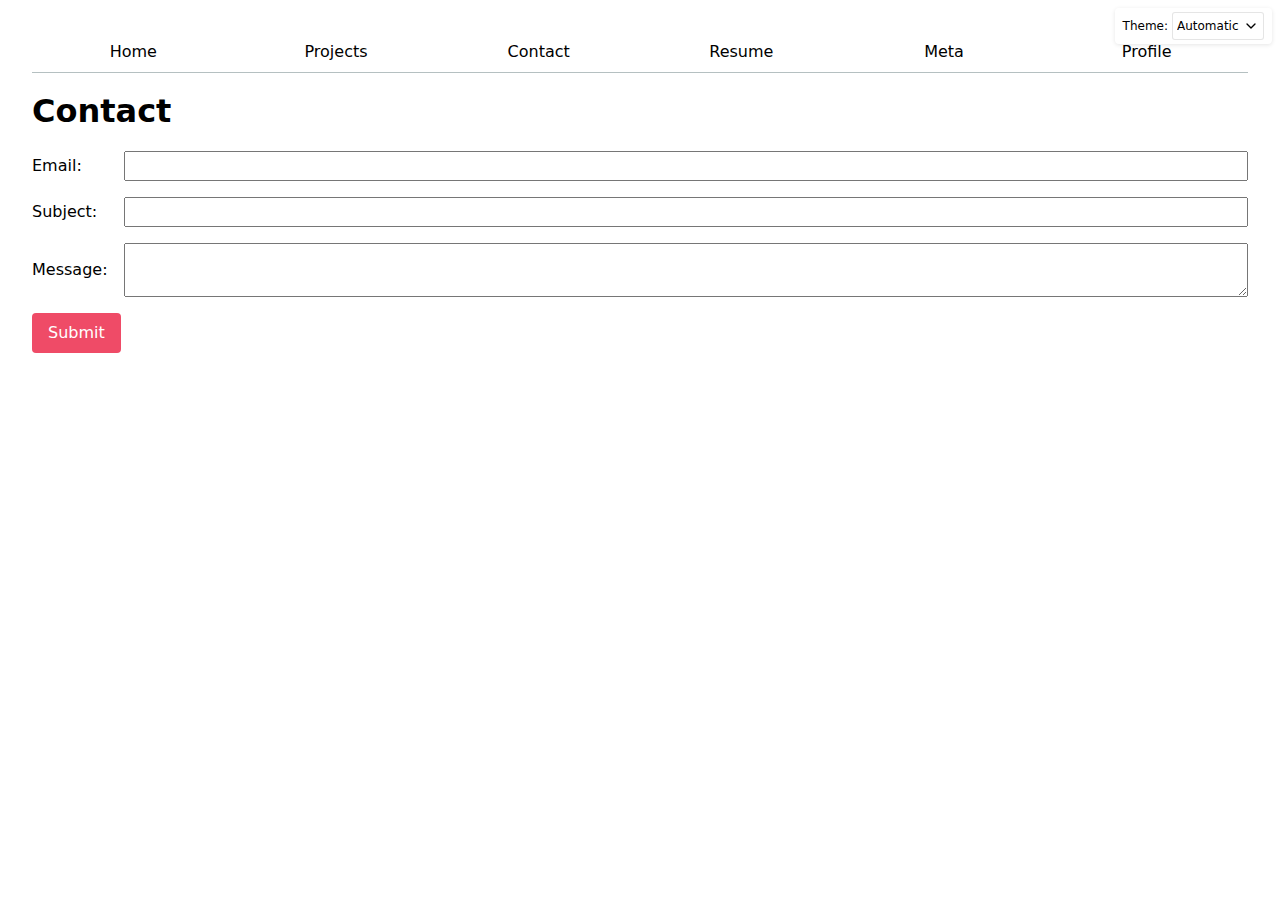
<file: contact/index.html>
<!DOCTYPE html>
<html lang="en">
<head>
    <meta charset="UTF-8">
    <meta name="viewport" content="width=device-width, initial-scale=1.0">
    <title>Contact</title>
    <link rel="stylesheet" href="../style.css">
    <script src="../global.js" type="module"></script>
</head>
<body>

    <h1>Contact</h1>

    <form action="mailto:jaw039@ucsd.edu" method="POST" enctype="text/plain">
        <label for="email">Email:</label>
        <input id="email" name="email" type="email" required >

        <label for="subject">Subject:</label>
        <input id="subject" name="subject" type = "text" required>

        <label for="body">Message:</label>
        <textarea id="body" name="body" required ></textarea>

        <button type="submit">Submit</button>
    </form>
</body>
</html>
</file>
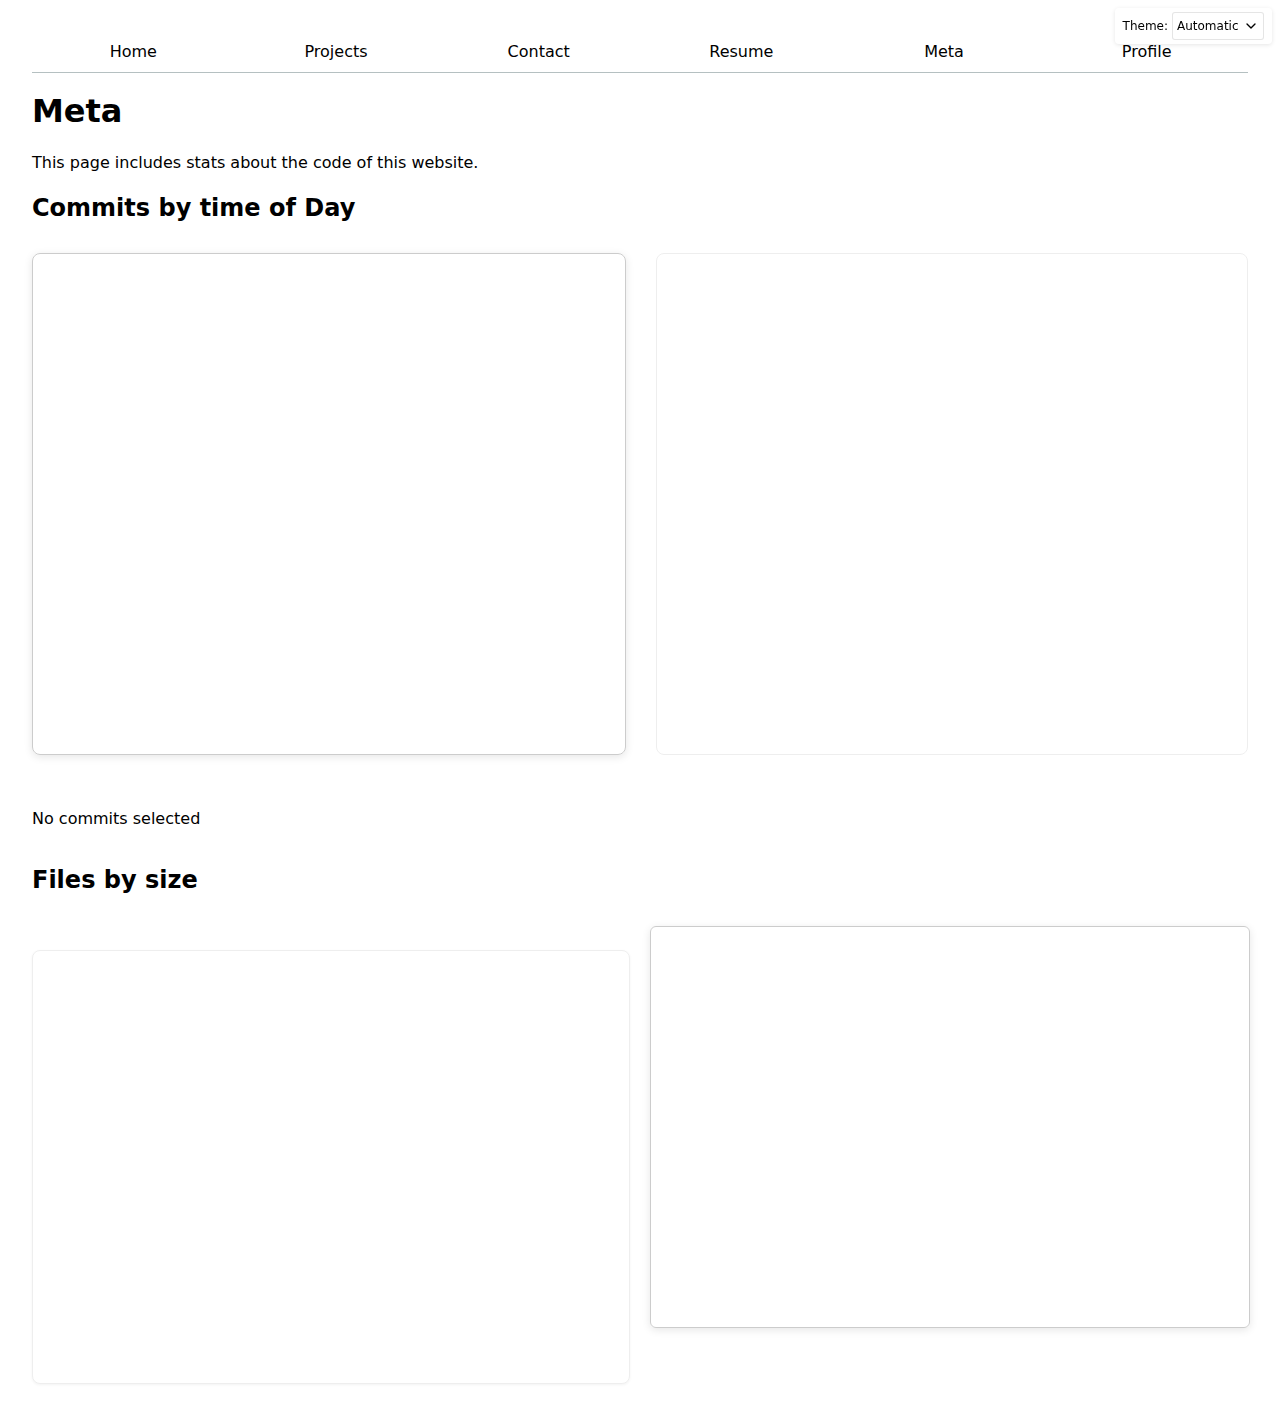
<file: meta/index.html>
<!DOCTYPE html>
<html lang="en">
<head>
    <meta charset="UTF-8">
    <meta name="viewport" content="width=device-width, initial-scale=1.0">
    <title>Code Statistics</title>
    <link rel="stylesheet" href="../style.css">
    <link rel="stylesheet" href="meta.css">
    <script src="../global.js" type="module"></script>
    <script src="https://d3js.org/d3.v7.min.js"></script>
    <script src="main.js" defer></script>
</head>
<body>
    <main>
        <h1>Meta</h1>
        <p>This page includes stats about the code of this website.</p>
        <div id="stats"></div>
        
        <h2>Commits by time of Day</h2>
        
        <div id="scrollytelling">
            <div id="scroll-container">
                <div id="spacer"></div>
                <div id="items-container"></div>
            </div>
            <div id="chart"></div>
        </div>

        <p id="selection-count" style="margin-top: 1em;">No commits selected</p>
        <dl id="language-breakdown" class="stats"></dl>

        <h2>Files by size</h2>
        
        <!-- Second scrollytelling for file sizes - inverted layout compared to first one -->
        <div id="files-scrollytelling">
            <div id="file-visualization" class="files"></div>
            <div id="files-scroll-container">
                <div id="files-spacer"></div>
                <div id="files-items-container"></div>
            </div>
        </div>

        <!-- Keep tooltip at the end -->
        <dl id="commit-tooltip" class="info tooltip" hidden>
            <dt>Commit</dt>
            <dd><a href="" id="commit-link" target="_blank"></a></dd>
            <dt>Date</dt>
            <dd id="commit-date"></dd>
            <dt>Time</dt>
            <dd id="commit-time"></dd>
            <dt>Author</dt>
            <dd id="commit-author"></dd>
            <dt>Lines Changed</dt>
            <dd id="commit-lines"></dd>
        </dl>
    </main>
</body>
</html>
</file>
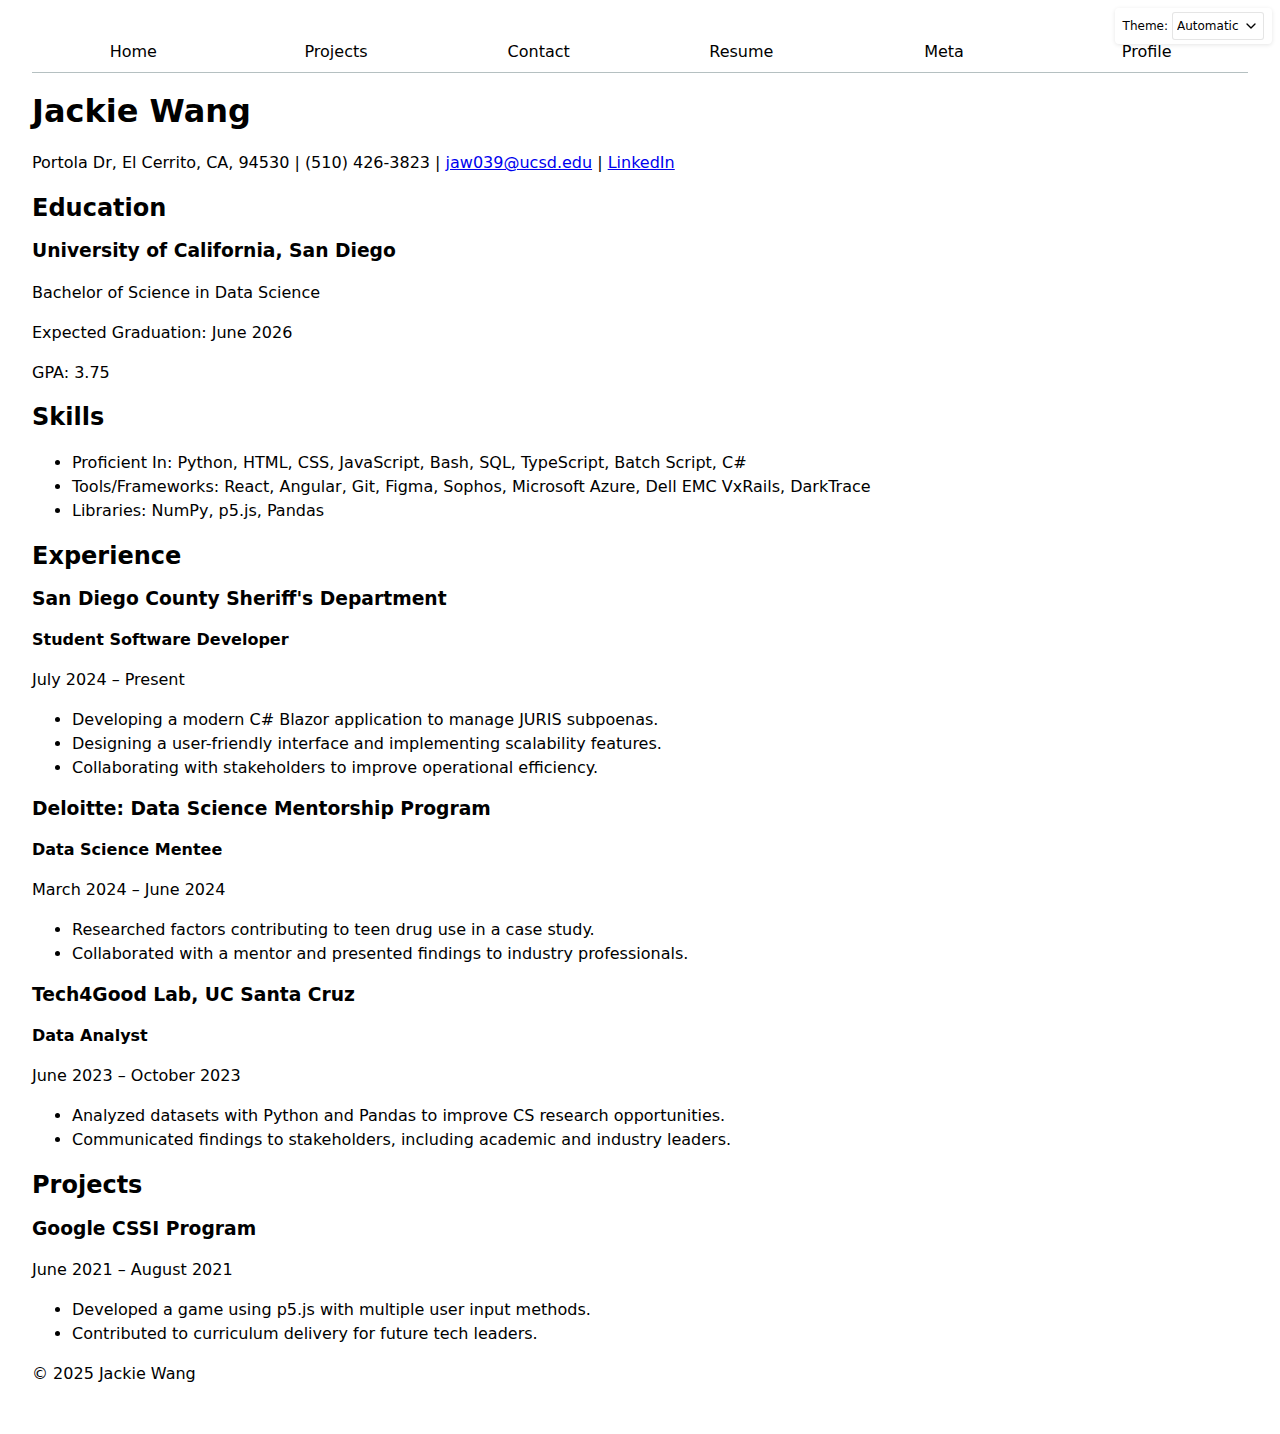
<file: resume/index.html>
<!DOCTYPE html>
<html lang="en">
<head>
    <meta charset="UTF-8">
    <meta name="viewport" content="width=device-width, initial-scale=1.0">
    <title>Jackie Wang's Resume</title>
    <link rel="stylesheet" href="../style.css">
    <script src="../global.js" type="module"></script>
</head>
<body>
    <h1>Jackie Wang</h1>
    <p>Portola Dr, El Cerrito, CA, 94530 | (510) 426-3823 | <a href="mailto:jaw039@ucsd.edu">jaw039@ucsd.edu</a> | <a href="https://linkedin.com/in/jackie-wang-7998021a1" target="_blank">LinkedIn</a></p>

    <section>
        <header>
            <h2>Education</h2>
        </header>
        <article>
            <h3>University of California, San Diego</h3>
            <p>Bachelor of Science in Data Science</p>
            <time>Expected Graduation: June 2026</time>
            <p>GPA: 3.75</p>
        </article>
    </section>

    <section>
        <header>
            <h2>Skills</h2>
        </header>
        <ul>
            <li>Proficient In: Python, HTML, CSS, JavaScript, Bash, SQL, TypeScript, Batch Script, C#</li>
            <li>Tools/Frameworks: React, Angular, Git, Figma, Sophos, Microsoft Azure, Dell EMC VxRails, DarkTrace</li>
            <li>Libraries: NumPy, p5.js, Pandas</li>
        </ul>
    </section>

    <section>
        <header>
            <h2>Experience</h2>
        </header>
        <article>
            <h3>San Diego County Sheriff's Department</h3>
            <p><strong>Student Software Developer</strong></p>
            <time>July 2024 – Present</time>
            <ul>
                <li>Developing a modern C# Blazor application to manage JURIS subpoenas.</li>
                <li>Designing a user-friendly interface and implementing scalability features.</li>
                <li>Collaborating with stakeholders to improve operational efficiency.</li>
            </ul>
        </article>
        <article>
            <h3>Deloitte: Data Science Mentorship Program</h3>
            <p><strong>Data Science Mentee</strong></p>
            <time>March 2024 – June 2024</time>
            <ul>
                <li>Researched factors contributing to teen drug use in a case study.</li>
                <li>Collaborated with a mentor and presented findings to industry professionals.</li>
            </ul>
        </article>
        <article>
            <h3>Tech4Good Lab, UC Santa Cruz</h3>
            <p><strong>Data Analyst</strong></p>
            <time>June 2023 – October 2023</time>
            <ul>
                <li>Analyzed datasets with Python and Pandas to improve CS research opportunities.</li>
                <li>Communicated findings to stakeholders, including academic and industry leaders.</li>
            </ul>
        </article>
        <!-- Add other positions similarly -->
    </section>

    <section>
        <header>
            <h2>Projects</h2>
        </header>
        <article>
            <h3>Google CSSI Program</h3>
            <time>June 2021 – August 2021</time>
            <ul>
                <li>Developed a game using p5.js with multiple user input methods.</li>
                <li>Contributed to curriculum delivery for future tech leaders.</li>
            </ul>
        </article>
    </section>

    <footer>
        <p>&copy; 2025 Jackie Wang</p>
    </footer>
</body>
</html>
</file>
<file: style.css>
/* add accent color */
:root {
  --color-accent: oklch(65% 50% 15);
  color-scheme: light dark;
}
/* Global styles */
body {
  margin-inline: max(1em, (100% - 100ch) / 2);
  line-height: 1.5;
  font-family: system-ui;
  padding: 2em;
  accent-color: var(--color-accent);
  max-width: 1400px;
  margin: 0 auto;
  background-color: canvas;   /* Add a background color */
  color: canvastext; /* Set text color */
}

/* Navigation styles */
nav {
  display: flex; /* Make the <nav> a flex container */
  margin-bottom: 1em; /* Apply margin-bottom to the whole <nav> */
  --border-color: oklch(50% 10% 200 / 40%); /* Define a border color */
  border-bottom: 1px solid oklch(80% 3% 200); /* Apply bottom border to <nav> */
}

nav ul, nav ul li {
  display: contents; 
}

nav a {
  flex: 1; /* Make the links expand to fill the space */
  text-decoration: none; /* Remove underline from links */
  color: inherit; /* Remove default link color */
  text-align: center; /* Center the text in its box */
  padding: 0.5em; /* Add padding to each link */
  display: block;
  position: relative;
}

/* Add hover effect to links */
nav a.current {
  border-bottom: 0.4em solid oklch(90% 3% 200); /* Thick bottom border for current page link */
  padding-bottom: 0.1em; /* Reduced padding-bottom to counter the border height */
} 

/* Hover effects */
nav a:hover {
  background-color: color-mix(in oklch, var(--color-accent), canvas 85%);
  border-bottom: 0.2em solid var(--color-accent);
  padding-bottom: 0.5em;
}

/* Ensure form controls inherit font styles */
input, textarea, button {
  font: inherit; /* Inherit all font properties (family, size, weight, etc.) */
}

/* Form styles */
form {
  display: grid; /* Enable Grid layout for the form */
  grid-template-columns: auto 1fr; /* Two columns: auto for labels, 1fr for inputs */
  gap: 1em; /* Add spacing between rows and columns */
  align-items: center; /* Align items in the center vertically */
}

form label {
  grid-column: 1; /* Place labels in the first column */
}

form input,
form textarea {
  grid-column: 2; /* Place inputs and textarea in the second column */
}

form button {
  grid-column: 1 / -1; /* Make the button span both columns */
  justify-self: start; /* Align button to the left */
  padding: 0.5em 1em; /* Add padding for better usability */
  border: none; /* Remove default border */
  border-radius: 4px; /* Optional: Add rounded corners */
  background-color: var(--color-accent, #007bff); /* Set background color */
  color: white; /* Ensure text is readable */
  cursor: pointer; /* Change cursor to pointer on hover */
}

form button:hover {
  background-color: color-mix(in oklch, var(--color-accent), canvas 85%);
}

/* Projects container */
.projects {
  display: grid;
  grid-template-columns: repeat(auto-fill, minmax(15em, 1fr));
  gap: 1em;
  padding: 1em;
}

/* Article styles */
.projects article {
  display: grid;
  grid-template-rows: subgrid;
  grid-row: span 3;
  gap: 1em;
  border: 1px solid #ccc;
  border-radius: 8px;
  padding: 1em;
  box-shadow: 0 4px 6px rgba(0, 0, 0, 0.1);
  background-color: canvas;
  color: canvastext;
}

/* Image styles */
.projects img {
  max-width: 100%;
  height: auto;
  display: block;
  margin-bottom: 0.5em;
}

/* Heading styles */
h1, h2, h3, h4, h5, h6 {
  line-height: 1.1;
  text-wrap: balance;
}

.projects h2 {
  font-size: 1.5rem;
  margin: 0;
}

/* Paragraph styles */
.projects p {
  margin: 0;
}

/* Dark mode Dropdown */
/* Dark mode Dropdown */
.color-scheme {
  position: absolute;
  top: 0.5rem;
  right: 0.5rem;
  padding: 0.25rem 0.5rem;
  border-radius: 4px;
  background-color: canvas;
  box-shadow: 0 1px 4px rgba(0, 0, 0, 0.1);
  display: flex;
  align-items: center;
  gap: 0.25rem;
  z-index: 1000;
  font-size: 0.75rem;
}

.color-scheme select {
  padding: 0.25rem;
  font: inherit;
  border: 1px solid var(--border-color, rgba(0, 0, 0, 0.1));
  border-radius: 3px;
  background-color: canvas;
  color: canvastext;
  cursor: pointer;
  min-width: 80px;
  appearance: none;
  background-image: url("data:image/svg+xml,%3Csvg xmlns='http://www.w3.org/2000/svg' width='16' height='16' viewBox='0 0 24 24' fill='none' stroke='currentColor' stroke-width='2' stroke-linecap='round' stroke-linejoin='round'%3E%3Cpath d='m6 9 6 6 6-6'/%3E%3C/svg%3E");
  background-repeat: no-repeat;
  background-position: right 0.25rem center;
  padding-right: 1.5rem;
}

.color-scheme select:hover {
  border-color: var(--color-accent);
}

.color-scheme select:focus {
  outline: none;
  border-color: var(--color-accent);
  box-shadow: 0 0 0 2px rgba(var(--color-accent), 0.1);
}

/* Optional: Add transition for smooth hover effects */
.color-scheme select {
  transition: all 0.2s ease;
}


#github-section {
  grid-row: 1; 
  text-align: center; 
  border-radius: 10px; 
  box-shadow: 0 4px 6px rgba(0, 0, 0, 0.1); 
}

#profile-stats dl {
  display: grid;
  grid-template-columns: repeat(4, 1fr);
  
}

#profile-stats dt {
  font-weight: bold; 
  color: gray; 
}

#profile-stats dd {
  font-size: 1.5rem; 
  grid-row: 2; 
  text-align: center; 

}

.project-year {
  font-family: Baskerville, serif;
  font-variant-numeric: oldstyle-nums;
  font-weight: bold;
}

/* Pie chart container improvements */
.pie-container {
  display: flex;
  align-items: start;     /* align items to top instead of center */
  gap: 2em;              /* increased spacing between chart and legend */
  padding: 2em;          /* add some padding around the container */
  background: color-mix(in oklch, canvas, transparent 92%); /* subtle background */
  border-radius: 8px;    /* rounded corners */
  margin-bottom: 3em;    /* space before projects section */
}

/* Pie chart SVG improvements */
#projects-pie-plot {
  flex-shrink: 0;        /* prevent SVG from shrinking */
  max-width: 25em;       /* slightly larger max-width */
  margin: 0;             /* remove margin since container has padding */
  filter: drop-shadow(0 4px 8px rgba(0,0,0,0.1)); /* add subtle shadow */
}

/* Legend improvements */
.legend {
  flex: 1;
  display: grid;
  grid-template-columns: repeat(auto-fill, minmax(12em, 1fr)); /* wider columns */
  gap: 0.8em;           /* increased gap */
  margin: 0;            /* remove margin since container has padding */
  padding: 1.5em;       /* increased padding */
  border: 1px solid color-mix(in oklch, canvastext, transparent 85%); /* subtler border */
  border-radius: 8px;   /* match container's rounded corners */
  background: color-mix(in oklch, canvas, transparent 95%); /* very subtle background */
}

/* Legend items improvements */
.legend-item {
  display: flex;
  align-items: center;
  gap: 0.5em;          /* increased gap between swatch and text */
  padding: 0.4em 0.6em; /* add padding around items */
  border-radius: 4px;   /* rounded corners */
  transition: background-color 0.2s; /* smooth hover effect */
  cursor: pointer;
}

.legend-item:hover {
  background-color: color-mix(in oklch, canvastext, transparent 95%); /* subtle hover effect */
}

.legend-item:hover:not(.selected) {
  background-color: color-mix(in oklch, canvastext, transparent 95%);
}

/* Swatch improvements */
.legend-item .swatch {
  display: inline-block;
  width: 1.2rem;        /* slightly larger swatch */
  height: 1.2rem;
  background-color: var(--color);
  border-radius: 4px;
  box-shadow: inset 0 1px 2px rgba(0,0,0,0.1); /* inner shadow for depth */
}

/* Make it responsive */
@media (max-width: 768px) {
  .pie-container {
    flex-direction: column;
    align-items: center;
    gap: 1em;
  }

  #projects-pie-plot {
    max-width: 20em;
  }

  .legend {
    width: 100%;
    grid-template-columns: repeat(auto-fill, minmax(8em, 1fr));
  }
}

.selected {
  fill: oklch(60% 45% 0) !important;
}

.legend-item {
  cursor: pointer;
  display: flex;
  align-items: center;
  gap: 0.5em;
}

.legend-item .swatch {
  display: inline-block;
  width: 1em;
  height: 1em;
  border-radius: 50%;
  transition: background-color 0.2s;
}

#projects-pie-plot path {
  transition: opacity 300ms;
  cursor: pointer;
}

#projects-pie-plot:has(path:hover) path:not(:hover) {
  opacity: 0.5;
}


/* Lab 6 Meta Page CSS */
.summary-section {
  border: 1px solid var(--border-color);  /* Use CSS variable */
  padding: 1.5rem;
  margin: 1rem 0;
  background-color: var(--container-color);  /* Use container color variable */
  color: var(--text-color);  /* Use text color variable */
}

.summary-section h2 {
  margin-top: 0;
  margin-bottom: 1rem;
  color: var(--title-color);  /* Use title color variable */
}

.stats-grid {
  display: grid;
  grid-template-rows: auto auto;
  gap: 0.5rem;
}

.metric-labels {
  display: grid;
  grid-template-columns: repeat(6, 1fr);
  gap: 1rem;
  color: var(--text-color);  /* Use text color variable */
  font-size: 0.875rem;
}

.metric-values {
  display: grid;
  grid-template-columns: repeat(6, 1fr);
  gap: 1rem;
  font-size: 1.5rem;
  font-weight: bold;
  color: var(--title-color);  /* Use title color variable */
}

.gridlines line {
  stroke: #ddd;
  stroke-opacity: 0.6;
}

.gridlines path {
  stroke-width: 0;
}

#chart svg {
  width: 100%;
  height: auto;
  margin: 1rem 0;
  border: 1px solid #ccc;
}


/* Existing styles remain the same... */

/* Info definition list styling */
dl.info {
  display: grid;
  grid-template-columns: auto 1fr;
  gap: 0.5em;
  margin: 0;
}

dl.info dt {
  color: #666;
  font-size: 0.875rem;
}

dl.info dd {
  margin: 0;
}

/* Tooltip positioning */

.tooltip {
  position: fixed;
  background-color: rgba(255, 255, 255, 0.95);
  padding: 1em;
  border-radius: 8px;
  box-shadow: 0 2px 4px rgba(0, 0, 0, 0.1);
  backdrop-filter: blur(8px);
  z-index: 1000;
}

/* Circle hover effects */
circle {
  transition: 200ms;
  transform-origin: center;
  transform-box: fill-box;
}

circle:hover {
  transform: scale(1.5);
}


/*=============== STATS SECTION ===============*/
.stats__container {
  max-width: 900px;
  margin: 2rem auto 3rem;
  padding: 2rem;
  background-color: var(--container-color);
  border-radius: 1rem;
  box-shadow: 0 2px 4px rgba(0, 0, 0, 0.1);
}

.stats {
  margin-top: 1.5rem;
  display: grid;
  grid-template-columns: repeat(8, 1fr);
  gap: 1rem;
  text-align: center;
}

/* Add these new sections */
#selection-count {
  margin: 2rem 0 1rem;
  font-size: var(--normal-font-size);
  color: var(--title-color);
}

#language-breakdown {
  display: flex;
  flex-direction: column;
  font-family: monospace;
  gap: 0.5rem;
  margin: 1rem 0;
}

#language-breakdown dt {
  font-size: var(--normal-font-size);
  text-transform: lowercase;
  margin-top: 0.5rem;
}

#language-breakdown dd {
  margin: 0;
  margin-left: 2rem;
  font-size: var(--normal-font-size);
  line-height: 1.5;
}

/* Update the tooltip section */
.tooltip {
  position: fixed;
  background: var(--container-color);
  padding: 1rem;
  border-radius: 0.5rem;
  box-shadow: 0 2px 4px rgba(0, 0, 0, 0.1);
  z-index: var(--z-tooltip);
}

.info {
  display: grid;
  grid-template-columns: auto 1fr;
  gap: 0.5rem 1rem;
  margin: 0;
  transition: opacity 0.3s ease, visibility 0.3s ease;
}

.info[hidden] {
  opacity: 0;
  visibility: hidden;
}

@keyframes marching-ants {
  to {
      stroke-dashoffset: -8;
  }
}

.selection {
  fill-opacity: 0.1;
  stroke: black;
  stroke-opacity: 0.7;
  stroke-dasharray: 5 3;
  animation: marching-ants 2s linear infinite;
}

circle.selected {
  fill: #ff6b6b;
}
</file>
<file: meta/meta.css>
/* Make page wider for scrollytelling */
:global(body) {
  max-width: min(120ch, 80vw);
}

/* Scrollytelling layout */
#scrollytelling {
  grid-column: 1 / -1;
  display: grid;
  grid-template-columns: 1fr 1fr; /* Explicit 50/50 split instead of subgrid */
  gap: 2rem; /* Increased from 20px */
  align-items: start;
  margin: 2rem 0; /* Added margin for better spacing */
}

#scroll-container {
  grid-column: 1;
  position: relative;
  width: 100%; /* Use full width */
  height: 500px; /* Increased height to show more content */
  overflow-y: scroll;
  border: 1px solid #ccc;
  margin-bottom: 20px;
  border-radius: 8px; /* Increased from 6px */
  box-shadow: 0 2px 8px rgba(0, 0, 0, 0.1);
}

#chart {
  grid-column: 2;
  height: 500px; /* Match scroll container height */
  position: sticky;
  top: 2rem; /* Increased from 20px */
  border: 1px solid #eee;
  border-radius: 8px;
  background-color: rgba(255, 255, 255, 0.5);
}

#spacer {
  position: absolute;
  top: 0;
  left: 0;
  width: 100%;
  background: none; /* transparent */
  pointer-events: none;
}

#items-container {
  position: absolute;
  top: 0;
  left: 0;
  width: 100%;
}

.item {
  height: auto; /* Allow items to expand based on content */
  min-height: 60px;
  padding: 1rem; /* More consistent padding */
  box-sizing: border-box;
  border-bottom: 1px solid #eee; /* Thinner line */
  background-color: rgba(255,255,255,0.8);
  transition: background-color 0.2s;
}

.item:hover {
  background-color: rgba(240, 240, 240, 0.7);
}

/* Add this for a nicer scroll experience */
#scroll-container::-webkit-scrollbar {
  width: 12px;
}

#scroll-container::-webkit-scrollbar-track {
  background: #f1f1f1;
  border-radius: 6px;
}

#scroll-container::-webkit-scrollbar-thumb {
  background: #ddd;
  border-radius: 6px;
  border: 3px solid #f1f1f1;
}

#scroll-container::-webkit-scrollbar-thumb:hover {
  background: #bbb;
}

/* Make narrative text more readable */
.item p {
  margin: 0;
  font-size: 0.9rem;
  line-height: 1.5; /* Improved from 1.4 */
}

.item a {
  color: var(--color-accent);
  text-decoration: none;
  font-weight: 500; /* Changed from bold to 500 */
}

.item a:hover {
  text-decoration: underline;
}

/* Summary section improvements */
.summary-section {
  grid-column: 1 / -1;
  border-radius: 8px;
  box-shadow: 0 2px 8px rgba(0, 0, 0, 0.05);
  margin-bottom: 2rem;
}

.stats-grid {
  margin-top: 1rem;
}

.metric-labels {
  font-size: 0.8rem;
  text-transform: uppercase;
  letter-spacing: 0.05em;
  opacity: 0.7;
}

.metric-values {
  font-size: 1.8rem;
  font-weight: 600;
  color: var(--color-accent);
}

/* File visualization styles */
.files {
  grid-column: 1 / -1;
  display: grid;
  grid-template-columns: max-content auto;
  gap: 0.75rem;
  padding: 1.25rem;
  background-color: #fcfcfc;
  border: 1px solid #eaeaea;
  border-radius: 8px;
  margin-top: 1.5rem;
  box-shadow: 0 1px 3px rgba(0, 0, 0, 0.05);
}

.files > div {
  grid-column: 1 / -1;
  display: grid;
  grid-template-columns: subgrid;
  margin-bottom: 1rem;
  padding-bottom: 1rem;
  border-bottom: 1px solid #f0f0f0;
}

.files > div:last-child {
  margin-bottom: 0;
  padding-bottom: 0;
  border-bottom: none;
}

.files dt {
  grid-column: 1;
  padding: 0.25rem 0;
}

.files dd {
  grid-column: 2;
  display: flex;
  flex-wrap: wrap;
  align-items: flex-start;
  align-content: flex-start;
  gap: 0.15rem;
  padding: 0.25rem 0 0.25rem 1rem;
  margin-left: 0;
}

.files dt code {
  font-weight: 600;
  font-size: 0.95rem;
  color: var(--color-accent, #4299e1);
}

.files dt small {
  display: block;
  font-size: 0.8rem;
  margin-top: 0.25rem;
  color: #666;
  font-weight: normal;
}

.file-header {
  display: flex;
  align-items: center;
  justify-content: space-between;
  margin-bottom: 0.5rem;
}

.line {
  display: inline-block;
  width: 0.5em;
  height: 0.5em;
  aspect-ratio: 1;
  border-radius: 50%;
  margin: 0.05em;
  transition: transform 0.2s ease-out;
}

.line:hover {
  transform: scale(1.5);
}

.line-type-container {
  margin: 0.5rem 0;
  display: flex;
  flex-direction: column;
}

.language-label {
  font-size: 0.7rem;
  text-transform: uppercase;
  letter-spacing: 0.05em;
  color: #666;
  margin-bottom: 0.25rem;
}

.line-visualization {
  display: flex;
  flex-wrap: wrap;
  gap: 2px;
  max-width: 100%;
}

/* File visualization container */
#file-visualization {
  grid-column: 1;
  padding: 1rem;
  background: white;
  border: 1px solid #eee;
  border-radius: 8px;
  min-height: 400px;
  position: sticky;
  top: 2rem;
  overflow: auto;
  max-height: 600px;
}

.viz-header {
  margin-top: 0;
  margin-bottom: 1rem;
  font-size: 1.1rem;
  color: #333;
  padding-bottom: 0.5rem;
  border-bottom: 1px solid #eee;
}

/* File entry styling */
.file-entry {
  margin-bottom: 1.25rem;
  padding-bottom: 1rem;
  border-bottom: 1px solid #f0f0f0;
}

.file-entry:last-child {
  margin-bottom: 0;
  padding-bottom: 0;
  border-bottom: none;
}

/* Add subtle styling for different file types */
.file-entry.js dt code { color: #f1c40f; }
.file-entry.css dt code { color: #3498db; }
.file-entry.html dt code { color: #e67e22; }
.file-entry.json dt code { color: #2ecc71; }
.file-entry.md dt code { color: #9b59b6; }
.file-entry.jsx dt code { color: #e74c3c; }
.file-entry.ts dt code { color: #34495e; }

/* Improved scrolling for the file visualization */
#file-visualization::-webkit-scrollbar {
  width: 8px;
}

#file-visualization::-webkit-scrollbar-track {
  background: #f5f5f5;
  border-radius: 4px;
}

#file-visualization::-webkit-scrollbar-thumb {
  background: #ddd;
  border-radius: 4px;
  border: 2px solid #f5f5f5;
}

#file-visualization::-webkit-scrollbar-thumb:hover {
  background: #ccc;
}

/* Add animation for circles */
circle {
  transition: all 300ms, r calc(var(--r) * 10ms);
  transform-origin: center;
  transform-box: fill-box;
  opacity: 1;
  animation: circleAppear calc(var(--r, 30) * 10ms) ease-out;
  stroke: rgba(255, 255, 255, 0.3);
  stroke-width: 1px;
}

@starting-style {
  circle {
    r: 0;
  }
}

@keyframes circleAppear {
  from {
    r: 0;
    opacity: 0;
  }
  to {
    opacity: 1;
  }
}

/* Selected state for circles */
circle.selected {
  stroke: #000;
  stroke-width: 2px;
  z-index: 10;
}

circle:hover {
  stroke: #fff;
  stroke-width: 2px;
  z-index: 10;
}

/* Better visualization styling */
.gridlines line {
  stroke: rgba(0, 0, 0, 0.1);
}

.axis path,
.axis line {
  stroke: #ccc;
}

.axis text {
  font-size: 0.8rem;
  color: #666;
}

/* Tooltip styles */
.tooltip {
  position: fixed;
  background-color: rgba(255, 255, 255, 0.95);
  border-radius: 4px;
  box-shadow: 0 2px 8px rgba(0, 0, 0, 0.2);
  padding: 10px;
  transition-duration: 500ms;
  transition-property: opacity, visibility;
  z-index: 1000;
}

/* Ensure the summary section spans the full width */
.summary-section {
  grid-column: 1 / -1;
}

/* File Sizes Scrollytelling Styles */
#files-scrollytelling {
  grid-column: 1 / -1;
  display: grid;
  grid-template-columns: 1fr 1fr; /* Explicit 50/50 split */
  gap: 20px;
  align-items: start;
  margin-top: 2rem;
}

/* Reverse order compared to first scrollytelling section */
#file-visualization {
  grid-column: 1;
  min-height: 400px;
  position: sticky;
  top: 20px;
}

#files-scroll-container {
  grid-column: 2;
  position: relative;
  width: 100%;
  height: 400px;
  overflow-y: scroll;
  border: 1px solid #ccc;
  margin-bottom: 20px;
  border-radius: 6px;
  box-shadow: 0 2px 8px rgba(0, 0, 0, 0.1);
}

#files-spacer {
  position: absolute;
  top: 0;
  left: 0;
  width: 100%;
  background: none;
  pointer-events: none;
}

#files-items-container {
  position: absolute;
  top: 0;
  left: 0;
  width: 100%;
}

/* Add this for a nicer scroll experience for files scrollytelling */
#files-scroll-container::-webkit-scrollbar {
  width: 12px;
}

#files-scroll-container::-webkit-scrollbar-track {
  background: #f1f1f1;
  border-radius: 6px;
}

#files-scroll-container::-webkit-scrollbar-thumb {
  background: #ddd;
  border-radius: 6px;
  border: 3px solid #f1f1f1;
}

#files-scroll-container::-webkit-scrollbar-thumb:hover {
  background: #bbb;
}

/* Add visual distinction between the two scrollytelling sections */
#files-scrollytelling .item {
  background-color: rgba(242, 247, 252, 0.8);
  border-left: 4px solid #4299e1;
}

/* Add some highlight to file names */
#files-scrollytelling .item strong {
  color: var(--color-accent, #4299e1);
  font-size: 1.1em;
}

/* Responsive adjustments */
@media (max-width: 768px) {
  #scrollytelling, #files-scrollytelling {
    grid-template-columns: 1fr; /* Stack on smaller screens */
  }
  
  #chart {
    grid-column: 1;
    position: static;
  }
  
  #file-visualization {
    grid-column: 1;
    grid-row: 2; /* File visualization appears below scrollytelling on mobile */
    position: static;
  }
  
  #files-scroll-container {
    grid-column: 1;
    grid-row: 1;
  }
}
</file>
